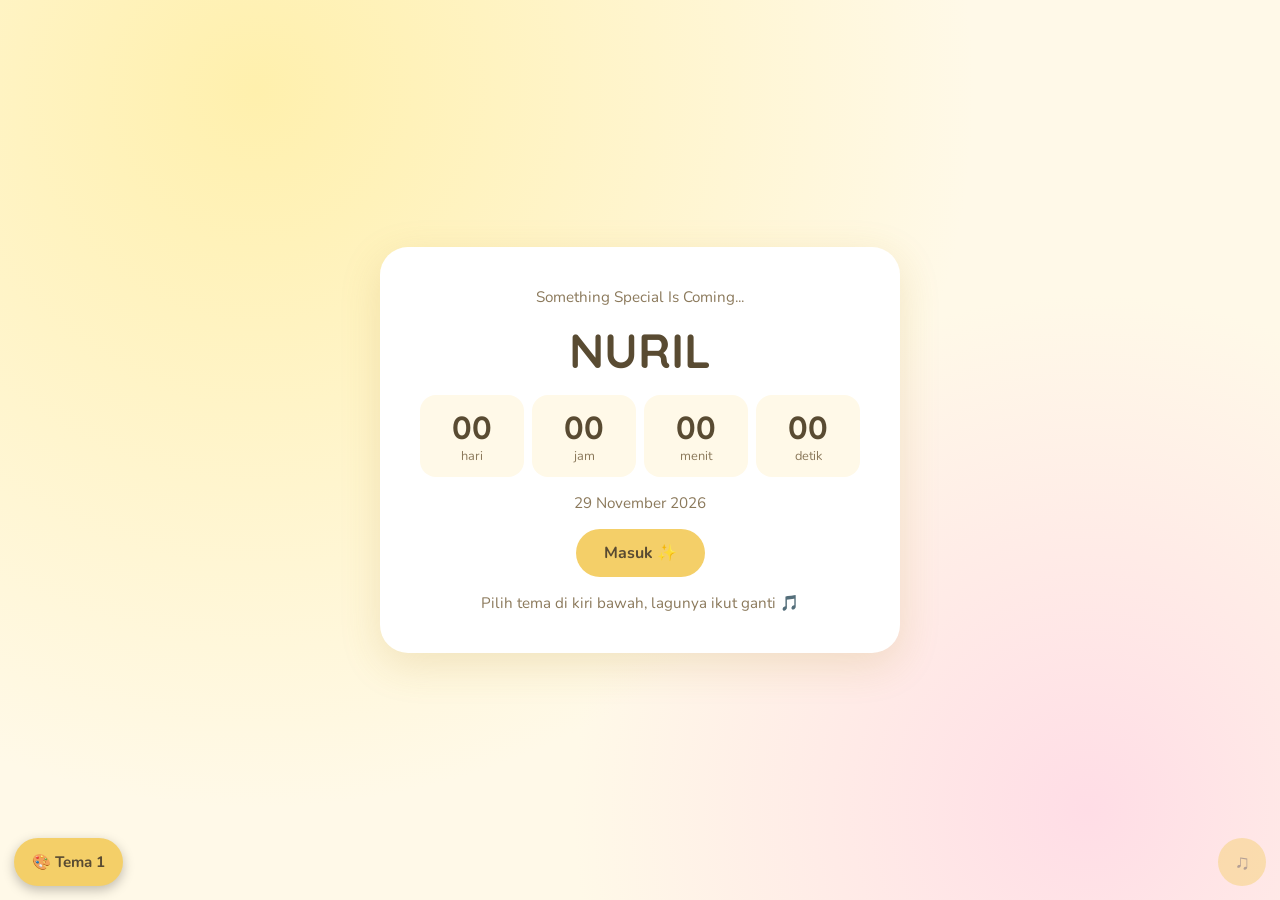
<file: index.html>
<!DOCTYPE html>
<html lang="id">
<head>
<meta charset="UTF-8">
<meta name="viewport" content="width=device-width, initial-scale=1">
<title>Birthday Website — Nuril 16th</title>
<link rel="preconnect" href="https://fonts.googleapis.com">
<link href="https://fonts.googleapis.com/css2?family=Nunito:wght@400;600;700&family=Quicksand:wght@500;700&display=swap" rel="stylesheet">
<link rel="stylesheet" href="css/style.css">
</head>
<body data-theme="1">
<div id="stars" aria-hidden="true"></div>

<main>
  <!-- Layar 0: countdown (hanya tampil sebelum waktu target) -->
  <section class="screen" id="countdown">
    <p class="small">Something Special Is Coming...</p>
    <h1>NURIL</h1>
    <div class="timer" role="timer" aria-live="off">
      <div><b id="t-d">00</b><span>hari</span></div>
      <div><b id="t-h">00</b><span>jam</span></div>
      <div><b id="t-m">00</b><span>menit</span></div>
      <div><b id="t-s">00</b><span>detik</span></div>
    </div>
    <p class="small" id="target-label">29 November 2026</p>
    <button class="btn" id="enter-btn" disabled>Tunggu dulu yaa... ⏳</button>
    <p class="small">Pilih tema di kiri bawah, lagunya ikut ganti 🎵</p>
  </section>

  <!-- Card 1 -->
  <section class="screen" id="birthday">
    <h1>Happy Birthday<br>Nuril 16th<br>Yeaayyy</h1>
    <button class="btn" data-next="greet">Lanjut ✨</button>
  </section>

  <!-- Card 2 -->
  <section class="screen" id="greet">
    <p class="msg">Haii anak smanten selamat ulang tahunnn</p>
    <button class="btn" data-next="doa">Lanjut ✨</button>
  </section>

  <!-- Card 3 -->
  <section class="screen" id="doa">
    <p class="msg">ayo kita doa dulu 🤍</p>
    <label class="small" for="doa-input">Tulis doa dan harapan kamu di sini yaa...</label>
    <textarea id="doa-input" maxlength="500" rows="5" placeholder="Tulis doa kamu di sini..."></textarea>
    <p class="small"><span id="doa-count">0</span>/500</p>
    <p class="error" id="doa-error" role="alert" hidden>Doanya masih kosong nih, tulis dulu yaa 🤍</p>
    <button class="btn" id="doa-send">Aamiin, lanjut ✨</button>
  </section>

  <!-- Card 4 -->
  <section class="screen" id="aamiin">
    <p class="small">Doa kamu:</p>
    <p class="msg prayer" id="prayer-out"></p>
    <h1 class="pop">AAMIIN 🤍</h1>
    <button class="btn" data-next="candle">Lanjut ✨</button>
  </section>

  <!-- Card 5: lilin -->
  <section class="screen" id="candle">
    <p class="msg">Bantu tiup lilinnya yaa 🎂</p>
    <div class="cake" id="cake" data-step="0">
      <div class="candles">
        <div class="candle"><i class="flame"></i></div>
        <div class="candle"><i class="flame"></i></div>
        <div class="candle"><i class="flame"></i></div>
      </div>
      <div class="tier t1"></div>
      <div class="tier t2"></div>
      <div class="plate"></div>
    </div>
    <p class="msg" id="candle-done" hidden>Yeeayyy, lilinnya udah mati! 🎉</p>
    <button class="btn" id="blow-btn">Tiuppp!!! 💨</button>
    <button class="btn" id="candle-next" data-next="school" hidden>Lanjut ✨</button>
  </section>

  <!-- Card 6 -->
  <section class="screen" id="school">
    <p class="msg">semangatt yaaa sekolahnyaaa, aku seneng kamu punya mimpi jadi anak hukum, tapi aku lebih peduli semangat kamu dari pada cita cita kamu, apapun hasilnya nanti aku akan selalu dukung kamuu</p>
    <button class="btn" data-next="happy">Lanjut ✨</button>
  </section>

  <!-- Card 7 -->
  <section class="screen" id="happy">
    <p class="msg">tapi lebih dari itu, aku lebih berharap kamu bahagia di masa masa SMA ini, semoga disetiap momennya kamu selalu bahagia yaa</p>
    <button class="btn" data-next="honest">Lanjut ✨</button>
  </section>

  <!-- Card 8 -->
  <section class="screen" id="honest">
    <p class="msg">kalau nanti udh tercapai jadi orang yang jujur yaaa, jangan takut sama mereka, aku akan selalu berusaha ngelindungin orang jujur</p>
    <button class="btn" data-next="gift">Lanjut ✨</button>
  </section>

  <!-- Card 9 -->
  <section class="screen" id="gift">
    <p class="msg">Semoga kamu sukaa web buatan aku iniii
      <br>See you later!</p>
    <button class="btn" id="restart">Kembali ke awal ↺</button>
  </section>
</main>

<button class="theme" id="theme-btn" aria-label="Ganti tema (sekarang: kuning pastel)">🎨 Tema 1</button>
<button class="music" id="music-btn" aria-pressed="false" aria-label="Putar musik" disabled>♫</button>
<audio id="bgm" src="assets/audio/bgm1.mp3" loop preload="auto"></audio>
<script src="js/script.js"></script>
</body>
</html>
</file>
<file: css/style.css>
:root,body[data-theme="1"]{--bg:#FFF9E8;--g1:#FFF0AD;--g2:#FFDDE6;--g2-stop:38%;--card:#FFFFFF;--text:#594B32;--text2:#8B795B;--btn:#F4CF68;--btn-h:#EABF4F;--btn-text:#594B32;--accent:#FBD0DC;--err:#a4572b;--shadow:rgba(180,140,40,.18)}
body[data-theme="2"]{--g2-stop:55%;--bg:#D8C4EE;--g1:#BFA2E0;--g2:#F4B6D2;--card:#F6EEFC;--text:#3B2457;--text2:#6A4F8C;--btn:#B58BE0;--btn-h:#A273D6;--btn-text:#2E1A47;--accent:#F7A8C8;--err:#9b2c5f;--shadow:rgba(90,50,140,.25)}
body[data-theme="3"]{--g2-stop:60%;--bg:#6F0F14;--g1:#97121A;--g2:#3F0A0E;--card:#560B12;--box:#6B1119;--text:#FBE6E0;--text2:#E8B0A8;--btn:#F3D9D2;--btn-h:#E6BDB3;--btn-text:#5A0A10;--accent:#8E1A22;--err:#FFB0A8;--shadow:rgba(20,0,2,.55)}*{box-sizing:border-box}html,body{margin:0}
body{min-height:100vh;min-height:100svh;font-family:Nunito,system-ui,sans-serif;color:var(--text);
  background:radial-gradient(circle at 20% 10%,var(--g1),transparent 55%),radial-gradient(circle at 85% 90%,var(--g2),transparent var(--g2-stop,55%)),var(--bg);
  overflow-x:hidden;transition:background-color .5s}
main{min-height:100vh;min-height:100svh;display:grid;place-items:center;padding:16px}
.screen{display:none;width:100%;max-width:520px;background:var(--card);border-radius:28px;padding:clamp(22px,6vw,40px);
  text-align:center;box-shadow:0 12px 40px var(--shadow);flex-direction:column;align-items:center;gap:16px;position:relative;z-index:1}
.screen.active{display:flex;animation:in .5s ease both}
@keyframes in{from{opacity:0;transform:translateY(10px) scale(.98)}to{opacity:1;transform:none}}
h1{font-family:Quicksand,sans-serif;font-size:clamp(2rem,9vw,3rem);margin:0;line-height:1.15}
.msg{font-size:clamp(1.05rem,4.4vw,1.3rem);line-height:1.7;margin:0;overflow-wrap:anywhere}
.small{font-size:.95rem;color:var(--text2);margin:0}
.btn{font:700 1rem Nunito,sans-serif;color:var(--btn-text);background:var(--btn);border:0;border-radius:999px;min-height:48px;padding:12px 28px;cursor:pointer;transition:transform .15s,background .15s}
.btn:hover{background:var(--btn-h);transform:translateY(-2px)}
.btn:disabled{opacity:.6;cursor:default;transform:none}
:focus-visible{outline:3px solid var(--text);outline-offset:3px}
.timer{display:grid;grid-template-columns:repeat(4,1fr);gap:8px;width:100%}
.timer div{background:var(--bg);border-radius:16px;padding:12px 4px;display:flex;flex-direction:column}
.timer b{font:700 clamp(1.4rem,7vw,2rem) Quicksand,sans-serif}
.timer span{font-size:.8rem;color:var(--text2)}
textarea{width:100%;font:inherit;color:var(--text);background:var(--bg);border:2px solid var(--accent);border-radius:16px;padding:12px;resize:vertical}
.error{color:var(--err);margin:0}
.prayer{max-height:35vh;overflow-y:auto;width:100%;white-space:pre-wrap}
.pop{animation:pop .7s .3s cubic-bezier(.3,1.6,.5,1) both}
@keyframes pop{from{opacity:0;transform:scale(.4)}to{opacity:1;transform:scale(1)}}
/* kue + lilin */
.cake{position:relative;width:240px;height:210px;margin:6px auto 0;display:flex;flex-direction:column;align-items:center;justify-content:flex-end}
.plate{width:240px;height:12px;border-radius:50%;background:#e9dcc0;box-shadow:0 4px 8px rgba(0,0,0,.12)}
.tier{border-radius:14px 14px 6px 6px;position:relative}
.tier::before{content:"";position:absolute;left:0;right:0;top:0;height:16px;border-radius:14px 14px 0 0;
  background:radial-gradient(circle at 12px 100%,#fff 9px,transparent 10px) 0 0/28px 100% repeat-x,#fff}
.t1{width:130px;height:52px;background:#FFC2D1;z-index:2;margin-bottom:-12px}
.t2{width:200px;height:66px;background:#FFE29A;z-index:1}
.candles{display:flex;gap:26px;margin-bottom:-4px;z-index:3;height:52px;align-items:flex-end}
.candle{width:9px;height:34px;background:repeating-linear-gradient(135deg,#8ED1FC 0 6px,#fff 6px 12px);border-radius:3px;position:relative}
.flame{position:absolute;left:50%;bottom:100%;width:14px;height:24px;margin-left:-7px;margin-bottom:2px;
  background:radial-gradient(ellipse at 50% 75%,#fff7c8 0 25%,#ffc928 55%,#ff8a1f 100%);
  border-radius:50% 50% 50% 50%/65% 65% 35% 35%;transform-origin:50% 100%;
  box-shadow:0 0 12px 4px rgba(255,190,50,.55);
  animation:flick .45s ease-in-out infinite alternate;transition:scale .3s,opacity .5s}
.candle:nth-child(2) .flame{animation-delay:-.15s}
.candle:nth-child(3) .flame{animation-delay:-.3s}
@keyframes flick{from{transform:rotate(calc(var(--tilt,0deg) - 5deg)) scaleY(.95)}to{transform:rotate(calc(var(--tilt,0deg) + 5deg)) scaleY(1.12)}}
/* tiap tiupan: api miring/mengecil */
.cake[data-step="1"]{--tilt:22deg}
.cake[data-step="2"]{--tilt:-24deg}
.cake[data-step="3"]{--tilt:28deg}
.cake[data-step="4"]{--tilt:-30deg}
.cake[data-step="5"]{--tilt:32deg}
.cake[data-step="6"]{--tilt:-34deg}
.cake[data-step="3"] .flame,.cake[data-step="4"] .flame{scale:.8}
.cake[data-step="5"] .flame{scale:.6}
.cake[data-step="6"] .flame{scale:.4}
.cake.out .flame{animation:none;opacity:0;scale:.1}
.cake.out .candle::after{content:"~";position:absolute;left:50%;bottom:110%;color:#aaa;font-size:1.4rem;animation:smoke 1.6s ease-out both}
@keyframes smoke{from{opacity:.9;transform:translate(-50%,0)}to{opacity:0;transform:translate(-50%,-34px)}}
/* bintang */
#stars{position:fixed;inset:0;pointer-events:none;overflow:hidden;z-index:0}
.star{position:absolute;top:-40px;line-height:1;text-shadow:0 0 4px #fff,0 0 10px rgba(233,185,73,.9);animation:fall linear infinite}
.confetti{position:absolute;top:-50px;border-radius:2px;box-shadow:0 1px 2px rgba(0,0,0,.15);animation:fall linear infinite,sway 2s ease-in-out infinite alternate}
@keyframes sway{from{margin-left:-14px}to{margin-left:14px}}
@keyframes fall{to{transform:translateY(110vh) rotate(540deg)}}
.music,.theme{position:fixed;bottom:14px;width:48px;height:48px;border-radius:50%;border:0;background:var(--btn);color:var(--btn-text);font-size:1.3rem;cursor:pointer;z-index:5;box-shadow:0 4px 12px rgba(0,0,0,.25)}
.music{right:14px}
.theme{left:14px;width:auto;padding:0 18px;border-radius:999px;font:700 .95rem Nunito,sans-serif;cursor:pointer;display:flex;align-items:center;gap:6px}
.music[aria-pressed="true"]{background:var(--btn-h)}
@media (prefers-reduced-motion:reduce){.screen.active,.pop,.flame{animation:none!important}.btn{transition:none}}


.music:disabled{opacity:.45;cursor:not-allowed;box-shadow:none}
</file>
